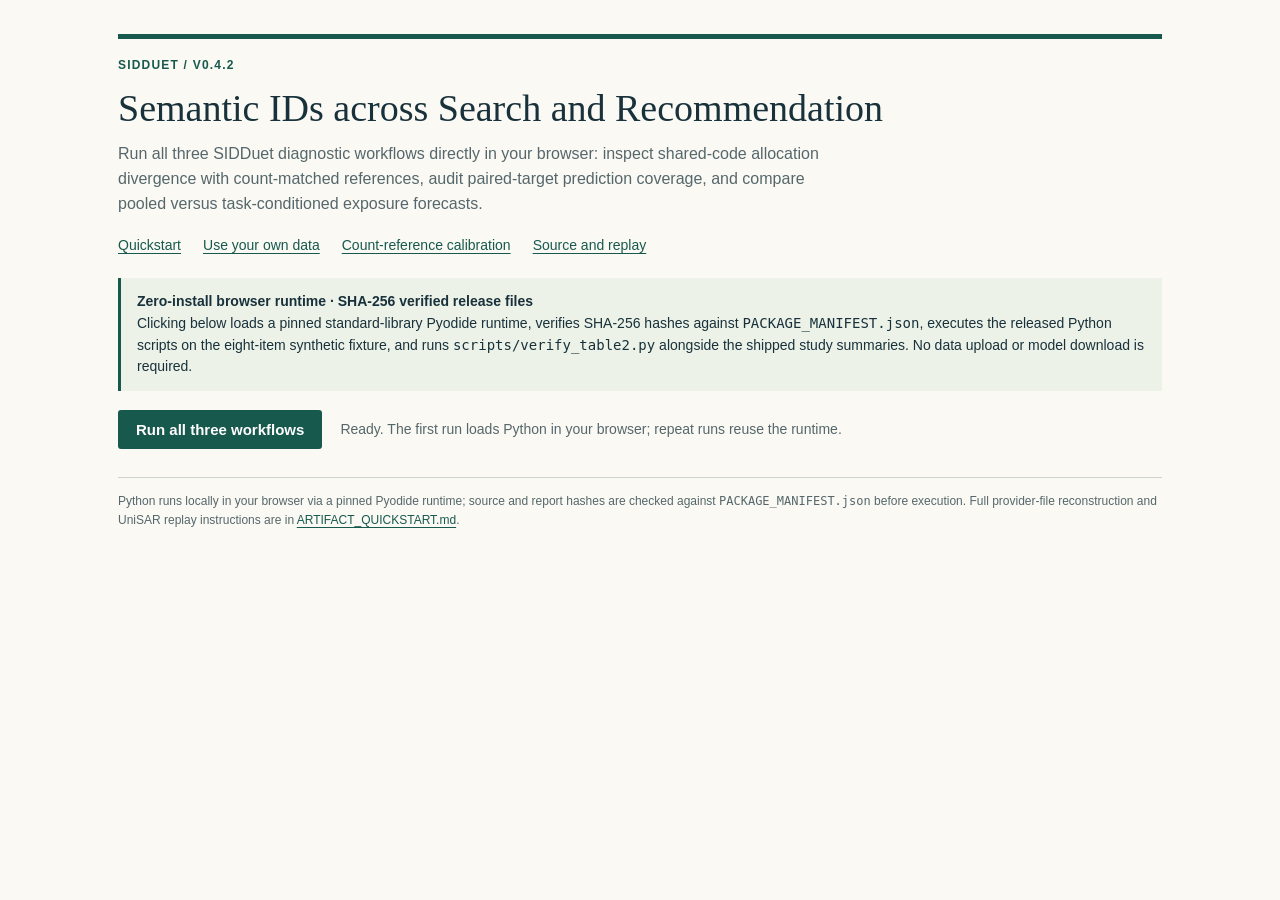
<file: index.html>
<!doctype html>
<html lang="en">
<head>
  <meta charset="utf-8">
  <meta name="viewport" content="width=device-width, initial-scale=1">
  <title>SIDDuet · Three Diagnostic Workflows</title>
  <link rel="icon" href="data:,">
  <link rel="stylesheet" href="demo/browser.css">
  <script src="demo/browser-example.js" defer></script>
</head>
<body>
<main>
  <header>
    <div class="eyebrow">SIDDuet / v0.4.2</div>
    <h1>Semantic IDs across Search and Recommendation</h1>
    <p class="lede">Run all three SIDDuet diagnostic workflows directly in your browser: inspect shared-code allocation divergence with count-matched references, audit paired-target prediction coverage, and compare pooled versus task-conditioned exposure forecasts.</p>
    <nav aria-label="Resource links">
      <a href="https://github.com/jdding/SIDDuet/blob/v0.4.2/ARTIFACT_QUICKSTART.md">Quickstart</a>
      <a href="https://github.com/jdding/SIDDuet/blob/v0.4.2/docs/BRING_YOUR_OWN_DATA.md">Use your own data</a>
      <a href="https://github.com/jdding/SIDDuet/blob/v0.4.2/docs/COUNT_REFERENCE_CALIBRATION.md">Count-reference calibration</a>
      <a href="https://github.com/jdding/SIDDuet/tree/v0.4.2">Source and replay</a>
    </nav>
  </header>

  <aside class="notice">
    <strong>Zero-install browser runtime · SHA-256 verified release files</strong>
    Clicking below loads a pinned standard-library Pyodide runtime, verifies SHA-256 hashes against <code>PACKAGE_MANIFEST.json</code>, executes the released Python scripts on the eight-item synthetic fixture, and runs <code>scripts/verify_table2.py</code> alongside the shipped study summaries. No data upload or model download is required.
  </aside>

  <div class="action">
    <button id="run" type="button">Run all three workflows</button>
    <span id="status" role="status" aria-live="polite">Ready. The first run loads Python in your browser; repeat runs reuse the runtime.</span>
  </div>

  <section class="results" id="results" hidden>
    <div class="tabs" role="tablist" aria-label="SIDDuet workflows">
      <button type="button" class="tab-btn active" role="tab" aria-selected="true" data-tab="wf1">1. Shared Codes &amp; Calibration</button>
      <button type="button" class="tab-btn" role="tab" aria-selected="false" data-tab="wf2">2. Prediction Coverage</button>
      <button type="button" class="tab-btn" role="tab" aria-selected="false" data-tab="wf3">3. Temporal Pooling</button>
    </div>

    <!-- WORKFLOW 1 -->
    <div data-panel="wf1">
      <h2>Workflow 1 · Shared-code allocation &amp; count-matched calibration</h2>

      <h3>1A. Inspect collision groups by allocation JSD <span class="badge">Live Python</span></h3>
      <div class="scroll">
        <table>
          <caption><span id="wf1-map-coverage"></span> Percentiles use all collision groups. Each leader has a count and within-group share for search (S) and recommendation (R).</caption>
          <thead>
            <tr>
              <th scope="col">Rank (percentile)</th>
              <th scope="col">Code</th>
              <th scope="col">Items</th>
              <th scope="col">Search obs</th>
              <th scope="col">Rec. obs</th>
              <th scope="col">Allocation JSD</th>
              <th scope="col">Search leader</th>
              <th scope="col">Rec. leader</th>
              <th scope="col">Disjoint leaders</th>
            </tr>
          </thead>
          <tbody id="wf1-groups"></tbody>
        </table>
      </div>

      <p>For upper-tail human inspection on your own counts and map, use <a href="https://github.com/jdding/SIDDuet/blob/v0.4.2/docs/COUNT_REFERENCE_CALIBRATION.md#inspect-individual-groups"><code>sidduet inspect-groups</code></a>. A high JSD alone does not justify a code split.</p>

      <div class="inspector">
        <div class="inspector-head">
          <strong>Inspect member traffic shares within a shared code</strong>
          <label for="group-select">Group: <select id="group-select"></select></label>
        </div>
        <p id="member-note" class="note"></p>
        <div id="member-bars"></div>
      </div>

      <h3>1B. Count-matched permutation calibration (synthetic fixture) <span class="badge">Live Python</span></h3>
      <div class="scroll">
        <table>
          <caption>Intact count pairs (S<sub>i</sub>, R<sub>i</sub>) shuffled within log<sub>2</sub> volume bands and exact total strata (199 draws).</caption>
          <thead>
            <tr>
              <th scope="col">Summary</th>
              <th scope="col">Mean allocation JSD</th>
              <th scope="col">Disjoint-leader rate</th>
              <th scope="col">Scope</th>
            </tr>
          </thead>
          <tbody id="wf1-cal"></tbody>
        </table>
      </div>

      <h3>1C. Verify the six main Table 2 rows with <code>scripts/verify_table2.py</code> <span class="badge published">Published study · live verify</span></h3>
      <div class="scroll">
        <table>
          <caption>The six main rows have 1,999 saved draw means per reference. Their means, p-values and adjustments are recomputed here. The GenSAR prefix row uses the <a href="https://github.com/jdding/SIDDuet/blob/v0.4.2/ARTIFACT_QUICKSTART.md#2-replay-qilin-gensar-shared-prefix-calibration-from-public-inputs">Qilin provider-input replay</a>.</caption>
          <thead>
            <tr>
              <th scope="col">Dataset</th>
              <th scope="col">Input mapping</th>
              <th scope="col">Groups</th>
              <th scope="col">Observed JSD</th>
              <th scope="col">Band-matched</th>
              <th scope="col">Exact-total</th>
              <th scope="col">Disjoint leaders</th>
            </tr>
          </thead>
          <tbody id="wf1-table2"></tbody>
        </table>
      </div>
    </div>

    <!-- WORKFLOW 2 -->
    <div data-panel="wf2" hidden>
      <h2>Workflow 2 · Paired-target prediction coverage vs. full-test ranking</h2>
      <h3>2A. Synthetic paired-target audit <span class="badge">Live Python</span></h3>
      <div class="scroll">
        <table>
          <caption>One target per task has paired observations. Every request and candidate stays in the full-test score. The covered score uses requests whose targets have paired observations.</caption>
          <thead>
            <tr>
              <th scope="col">Task</th>
              <th scope="col">Paired targets / all requests</th>
              <th scope="col">Full-test NDCG@10</th>
              <th scope="col">Covered NDCG@10</th>
            </tr>
          </thead>
          <tbody id="wf2-synth-metrics"></tbody>
        </table>
      </div>

      <h3>2B. Published UniSAR / KuaiSAR audit summary (Table 3) <span class="badge published">Published study summary</span></h3>
      <div class="scroll">
        <table>
          <caption>Loaded from shipped <code>reports/model_reuse/RESULTS.json</code> (100 original candidates; exact-score tie averaging; 2,000-draw user-cluster 95% CI for Covered minus Full).</caption>
          <thead>
            <tr>
              <th scope="col">Task</th>
              <th scope="col">Paired-target coverage</th>
              <th scope="col">Full-test NDCG@10</th>
              <th scope="col">Covered NDCG@10</th>
              <th scope="col">Covered − Full 95% CI</th>
            </tr>
          </thead>
          <tbody id="wf2-table3"></tbody>
        </table>
      </div>
    </div>

    <!-- WORKFLOW 3 -->
    <div data-panel="wf3" hidden>
      <h2>Workflow 3 · Pooled vs. task-conditioned exposure forecasting</h2>

      <h3>3A. Smoothing rules on synthetic counts <span class="badge">Live Python</span></h3>
      <div class="scroll">
        <table>
          <caption>Each rule uses the same held-out share of synthetic counts. Smoothing strengths are fixed. This example illustrates the estimators and uses log loss in nats.</caption>
          <thead>
            <tr>
              <th scope="col">Estimator</th>
              <th scope="col">Macro log-loss</th>
              <th scope="col">Search log-loss</th>
              <th scope="col">Rec. log-loss</th>
            </tr>
          </thead>
          <tbody id="wf3-synth"></tbody>
        </table>
      </div>

      <h3>3B. Published Qilin two-window pooling summary (Table 4) <span class="badge published">Published study summary</span></h3>
      <div class="scroll">
        <table>
          <caption>Pooled minus selected task-conditioned macro loss (10<sup>−3</sup> nats). GAOQ Prefix (2) selects shrinkage in both windows. Brackets show 99.50% marginal user-cluster intervals (40,000 draws), targeting 95.00% family coverage.</caption>
          <thead>
            <tr>
              <th scope="col">Code view</th>
              <th scope="col">First window (≈91 min)</th>
              <th scope="col">Additional window (4 h)</th>
            </tr>
          </thead>
          <tbody id="wf3-table4"></tbody>
        </table>
      </div>

      <h3>3C. Training-only cohort sensitivity (GenSAR shared prefix) <span class="badge published">Published sensitivity check</span></h3>
      <div class="scroll">
        <table>
          <caption>Restricting eligibility to items observed in both tasks before the cutoff (10<sup>−3</sup> nats; 95% family-adjusted intervals).</caption>
          <thead>
            <tr>
              <th scope="col">Window</th>
              <th scope="col">Collision groups</th>
              <th scope="col">Scored requests</th>
              <th scope="col">Pooled − task-conditioned [95% family CI]</th>
            </tr>
          </thead>
          <tbody id="wf3-cohort"></tbody>
        </table>
      </div>
    </div>

    <details>
      <summary>Executed release scripts and integrity check</summary>
      <ul id="steps"></ul>
      <p id="runtime" class="note"></p>
    </details>
  </section>

  <footer>
    Python runs locally in your browser via a pinned Pyodide runtime; source and report hashes are checked against <code>PACKAGE_MANIFEST.json</code> before execution.
    Full provider-file reconstruction and UniSAR replay instructions are in <a href="https://github.com/jdding/SIDDuet/blob/v0.4.2/ARTIFACT_QUICKSTART.md">ARTIFACT_QUICKSTART.md</a>.
  </footer>
</main>
</body>
</html>
</file>
<file: demo/browser.css>
:root {
  color-scheme: light;
  --ink: #18313a;
  --muted: #56676b;
  --accent: #18594e;
  --search: #1b6f78;
  --rec: #c76b2c;
  --line: #cbd4cf;
  --paper: #faf9f4;
  --card: #f2f5f0;
}
* { box-sizing: border-box; }
body {
  margin: 0;
  background: var(--paper);
  color: var(--ink);
  font: 16px/1.55 "Avenir Next", "Trebuchet MS", sans-serif;
}
main { max-width: 1100px; margin: 34px auto; padding: 0 28px 50px; }
header { border-top: 5px solid var(--accent); padding-top: 17px; }
.eyebrow { font-size: 12px; letter-spacing: .1em; text-transform: uppercase; color: var(--accent); font-weight: 700; }
h1 { font: normal clamp(26px, 4vw, 38px)/1.15 Georgia, serif; margin: 12px 0; }
h2 { font: normal 22px/1.25 Georgia, serif; margin: 26px 0 12px; }
h2:first-child { margin-top: 0; }
h3 { font: 700 15px/1.3 "Avenir Next", "Trebuchet MS", sans-serif; margin: 20px 0 10px; color: var(--ink); }
p { margin: 8px 0; }
a { color: var(--accent); text-underline-offset: 3px; }
nav { display: flex; gap: 22px; flex-wrap: wrap; font-size: 14px; margin-top: 18px; }
.lede { max-width: 82ch; color: var(--muted); }
.notice { padding: 13px 16px; background: #edf2e9; border-left: 3px solid var(--accent); margin: 22px 0 17px; font-size: 14px; }
.notice strong { display: block; }
.action { display: flex; align-items: center; gap: 18px; flex-wrap: wrap; margin: 19px 0 24px; }
button { border: 0; border-radius: 3px; background: var(--accent); color: white; padding: 11px 18px; font: 700 15px "Avenir Next", "Trebuchet MS", sans-serif; cursor: pointer; }
button:hover { background: #103f37; }
button:focus-visible, a:focus-visible, select:focus-visible { outline: 3px solid #bb8a2a; outline-offset: 3px; }
button:disabled { opacity: .65; cursor: wait; }
#status { font-size: 14px; color: var(--muted); }
#status.error { color: #9a3d29; }
.tabs { display: flex; gap: 8px; flex-wrap: wrap; border-bottom: 1px solid var(--line); margin-bottom: 22px; padding-bottom: 10px; }
.tab-btn { background: transparent; color: var(--ink); border: 1px solid var(--line); padding: 8px 14px; font-size: 14px; font-weight: 600; }
.tab-btn:hover { background: var(--card); }
.tab-btn.active { background: var(--accent); color: white; border-color: var(--accent); }
.badge { display: inline-block; font-size: 11px; font-weight: 700; text-transform: uppercase; letter-spacing: .05em; padding: 2px 7px; border-radius: 3px; background: #e1ebe4; color: var(--accent); margin-left: 8px; vertical-align: middle; }
.badge.published { background: #f3e8dd; color: #8c4819; }
.results { border-top: 1px solid var(--line); padding-top: 22px; }
.scroll { overflow-x: auto; }
table { width: 100%; border-collapse: collapse; font-size: 14px; white-space: nowrap; }
caption { text-align: left; color: var(--muted); font-size: 13px; margin-bottom: 8px; }
th, td { padding: 8px 10px; border-bottom: 1px solid var(--line); text-align: right; font-variant-numeric: tabular-nums; }
th { font-size: 12px; font-weight: 700; color: var(--muted); border-top: 1px solid var(--ink); }
th:first-child, td:first-child { text-align: left; }
tbody tr:nth-child(even) { background: #f0f2ed; }
.note { font-size: 12px; color: var(--muted); margin-top: 8px; }
.inspector { margin-top: 18px; padding: 14px 16px; background: var(--card); border: 1px solid var(--line); border-radius: 4px; }
.inspector-head { display: flex; align-items: center; justify-content: space-between; gap: 12px; flex-wrap: wrap; margin-bottom: 10px; }
select { font: 14px "Avenir Next", "Trebuchet MS", sans-serif; padding: 5px 10px; border: 1px solid var(--line); border-radius: 3px; background: white; color: var(--ink); }
.bar-row { display: grid; grid-template-columns: 190px 1fr; gap: 12px; align-items: center; padding: 7px 0; border-top: 1px solid var(--line); }
.bar-row:first-child { border-top: 0; }
.bar-label { font-size: 13px; font-weight: 600; }
.bar-tracks { display: flex; flex-direction: column; gap: 4px; }
.bar-line { display: flex; align-items: center; gap: 8px; }
.bar-fill { display: inline-block; height: 11px; border-radius: 2px; min-width: 3px; }
.bar-fill.search { background: var(--search); }
.bar-fill.rec { background: var(--rec); }
.bar-val { font-size: 12px; color: var(--muted); font-variant-numeric: tabular-nums; }
details { border-top: 1px solid var(--line); margin-top: 26px; padding-top: 14px; font-size: 13px; }
summary { cursor: pointer; font-weight: 700; }
#steps { overflow-wrap: anywhere; padding-left: 20px; }
#steps li { padding: 3px 0; }
footer { border-top: 1px solid var(--line); margin-top: 28px; padding-top: 14px; color: var(--muted); font-size: 12px; }
[hidden] { display: none !important; }
@media (max-width: 740px) {
  main { padding: 0 16px; }
  .bar-row { grid-template-columns: 1fr; gap: 6px; }
  th, td { padding: 7px; }
}
</file>
